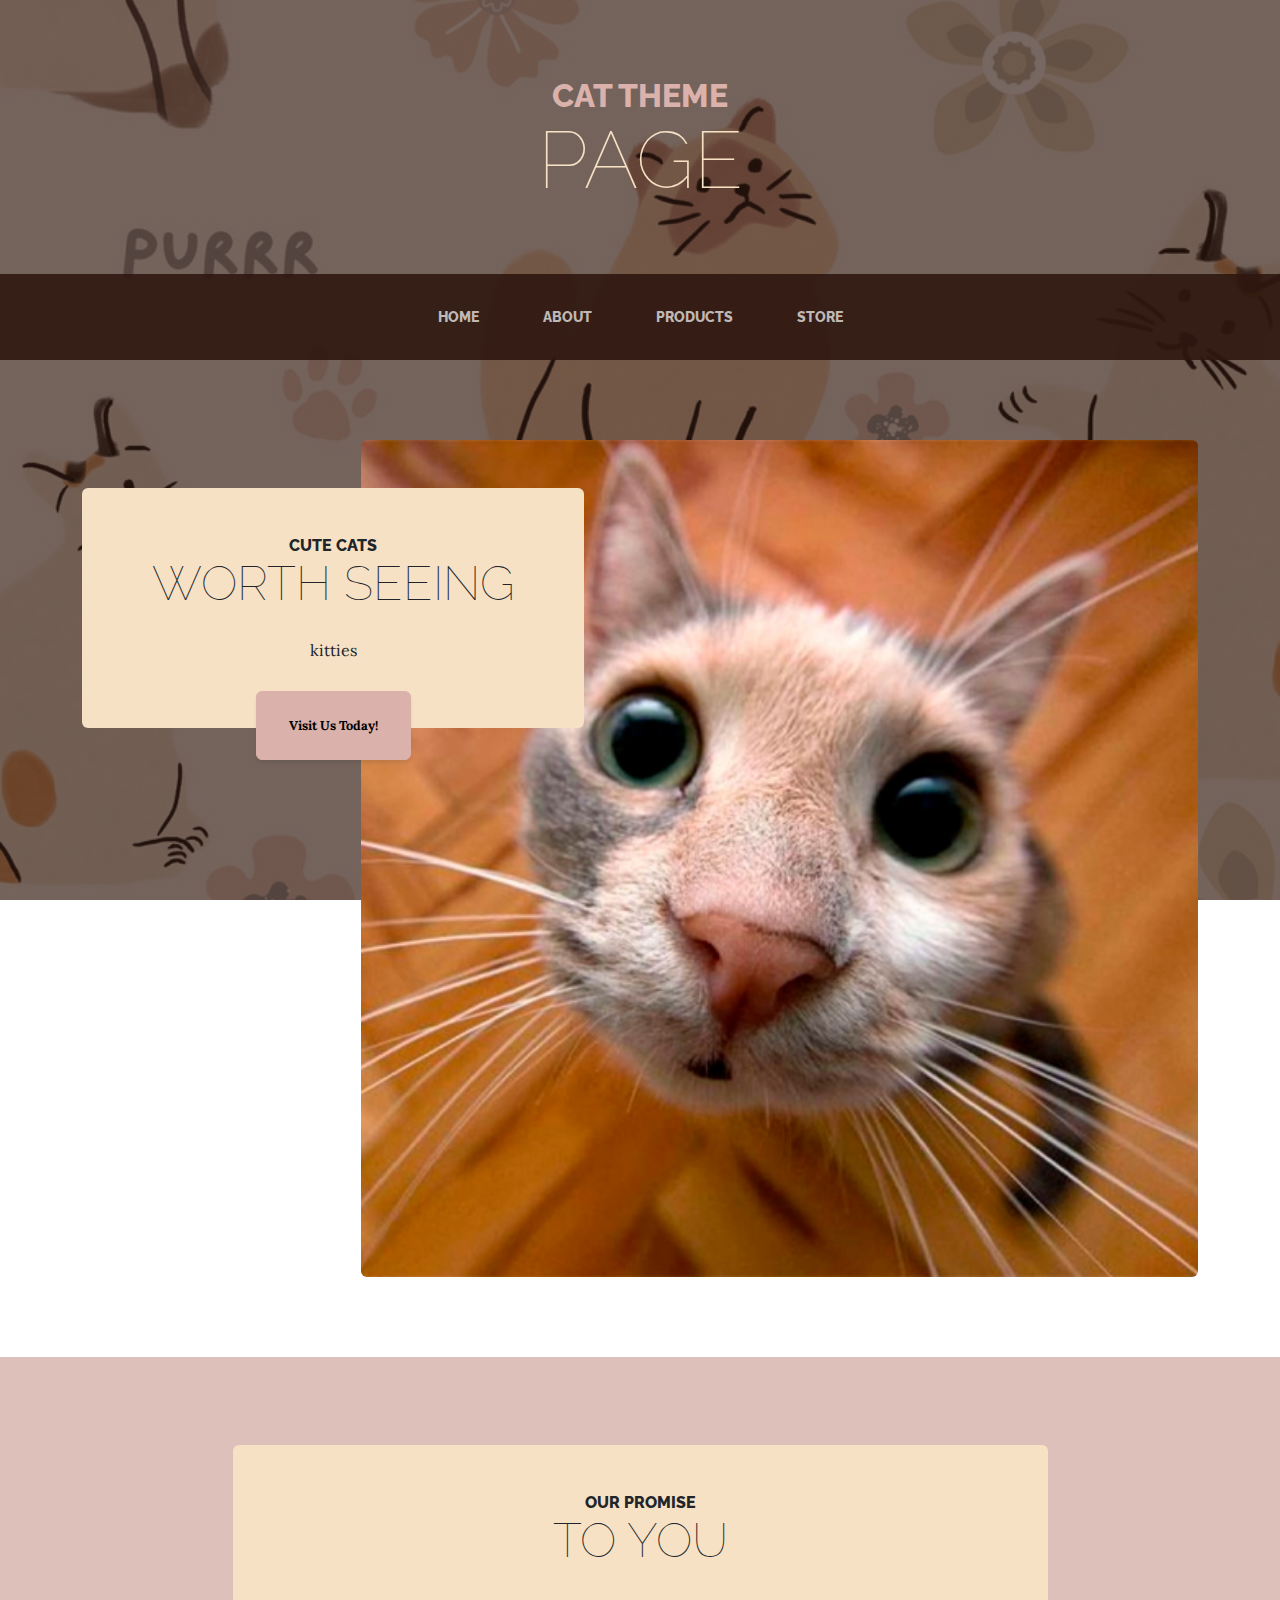
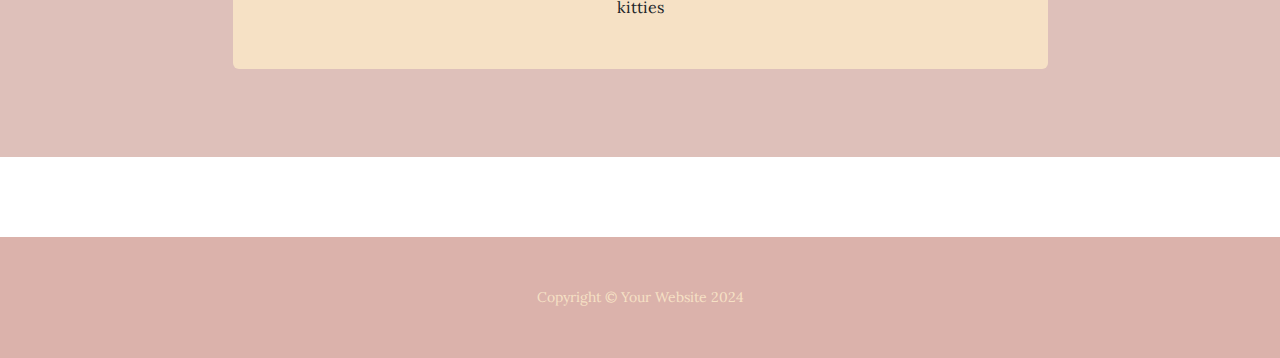
<file: startbootstrap-business-casual-gh-pages/index.html>
<!DOCTYPE html>
<html lang="en">
    <head>
        <meta charset="utf-8" />
        <meta name="viewport" content="width=device-width, initial-scale=1, shrink-to-fit=no" />
        <meta name="description" content="" />
        <meta name="author" content="" />
        <title>Business Casual - Start Bootstrap Theme</title>
        <link rel="icon" type="image/x-icon" href="assets/favicon.ico" />
        <!-- Google fonts-->
        <link href="https://fonts.googleapis.com/css?family=Raleway:100,100i,200,200i,300,300i,400,400i,500,500i,600,600i,700,700i,800,800i,900,900i" rel="stylesheet" />
        <link href="https://fonts.googleapis.com/css?family=Lora:400,400i,700,700i" rel="stylesheet" />
        <!-- Core theme CSS (includes Bootstrap)-->
        <link href="css/styles.css" rel="stylesheet" />
    </head>
    <body>
        <header>
            <h1 class="site-heading text-center text-faded d-none d-lg-block">
                <span class="site-heading-upper text-primary mb-3">Cat Theme</span>
                <span class="site-heading-lower">Page</span>
            </h1>
        </header>
        <!-- Navigation-->
        <nav class="navbar navbar-expand-lg navbar-dark py-lg-4" id="mainNav">
            <div class="container">
                <a class="navbar-brand text-uppercase fw-bold d-lg-none" href="index.html">Start Bootstrap</a>
                <button class="navbar-toggler" type="button" data-bs-toggle="collapse" data-bs-target="#navbarSupportedContent" aria-controls="navbarSupportedContent" aria-expanded="false" aria-label="Toggle navigation"><span class="navbar-toggler-icon"></span></button>
                <div class="collapse navbar-collapse" id="navbarSupportedContent">
                    <ul class="navbar-nav mx-auto">
                        <li class="nav-item px-lg-4"><a class="nav-link text-uppercase" href="index.html">Home</a></li>
                        <li class="nav-item px-lg-4"><a class="nav-link text-uppercase" href="about.html">About</a></li>
                        <li class="nav-item px-lg-4"><a class="nav-link text-uppercase" href="products.html">Products</a></li>
                        <li class="nav-item px-lg-4"><a class="nav-link text-uppercase" href="store.html">Store</a></li>
                    </ul>
                </div>
            </div>
        </nav>
        <section class="page-section clearfix">
            <div class="container">
                <div class="intro">
                    <img class="intro-img img-fluid mb-3 mb-lg-0 rounded" src="assets/img/cat1.jpg" alt="..." />
                    <div class="intro-text left-0 text-center bg-faded p-5 rounded">
                        <h2 class="section-heading mb-4">
                            <span class="section-heading-upper">CUTE CATS</span>
                            <span class="section-heading-lower">Worth Seeing</span>
                        </h2>
                        <p class="mb-3">kitties</p>
                        <div class="intro-button mx-auto"><a class="btn btn-primary btn-xl" href="#!">Visit Us Today!</a></div>
                    </div>
                </div>
            </div>
        </section>
        <section class="page-section cta">
            <div class="container">
                <div class="row">
                    <div class="col-xl-9 mx-auto">
                        <div class="cta-inner bg-faded text-center rounded">
                            <h2 class="section-heading mb-4">
                                <span class="section-heading-upper">Our Promise</span>
                                <span class="section-heading-lower">To You</span>
                            </h2>
                            <p class="mb-0">kitties</p>
                        </div>
                    </div>
                </div>
            </div>
        </section>
        <footer class="footer text-faded text-center py-5">
            <div class="container"><p class="m-0 small">Copyright &copy; Your Website 2024</p></div>
        </footer>
        <!-- Bootstrap core JS-->
        <script src="https://cdn.jsdelivr.net/npm/bootstrap@5.2.3/dist/js/bootstrap.bundle.min.js"></script>
        <!-- Core theme JS-->
        <script src="js/scripts.js"></script>
    </body>
</html>
</file>
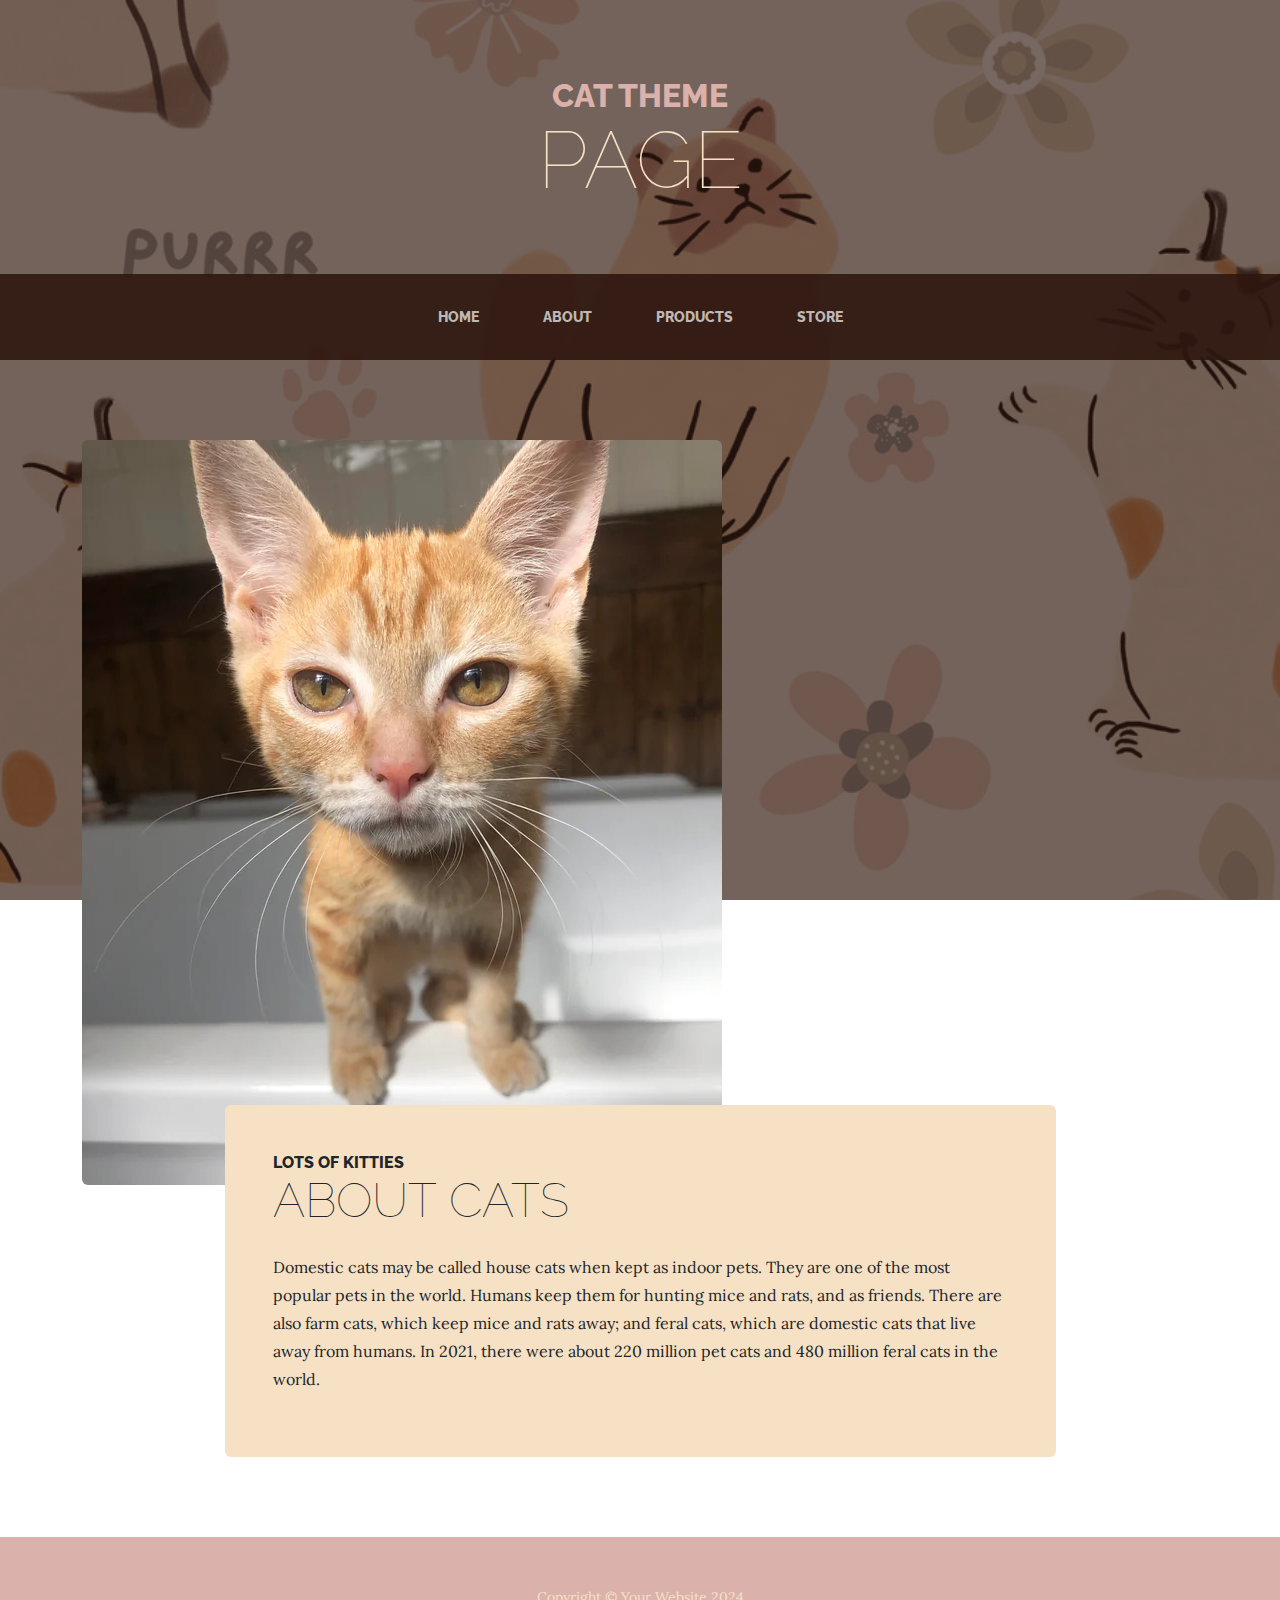
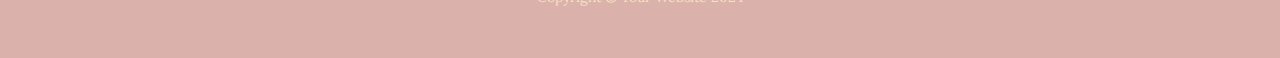
<file: startbootstrap-business-casual-gh-pages/about.html>
<!DOCTYPE html>
<html lang="en">
    <head>
        <meta charset="utf-8" />
        <meta name="viewport" content="width=device-width, initial-scale=1, shrink-to-fit=no" />
        <meta name="description" content="" />
        <meta name="author" content="" />
        <title>Business Casual - Start Bootstrap Theme</title>
        <link rel="icon" type="image/x-icon" href="assets/favicon.ico" />
        <!-- Google fonts-->
        <link href="https://fonts.googleapis.com/css?family=Raleway:100,100i,200,200i,300,300i,400,400i,500,500i,600,600i,700,700i,800,800i,900,900i" rel="stylesheet" />
        <link href="https://fonts.googleapis.com/css?family=Lora:400,400i,700,700i" rel="stylesheet" />
        <!-- Core theme CSS (includes Bootstrap)-->
        <link href="css/styles.css" rel="stylesheet" />
    </head>
    <body>
        <header>
            <h1 class="site-heading text-center text-faded d-none d-lg-block">
                <span class="site-heading-upper text-primary mb-3">Cat Theme</span>
                <span class="site-heading-lower">Page</span>
            </h1>
        </header>
        <!-- Navigation-->
        <nav class="navbar navbar-expand-lg navbar-dark py-lg-4" id="mainNav">
            <div class="container">
                <a class="navbar-brand text-uppercase fw-bold d-lg-none" href="index.html">Start Bootstrap</a>
                <button class="navbar-toggler" type="button" data-bs-toggle="collapse" data-bs-target="#navbarSupportedContent" aria-controls="navbarSupportedContent" aria-expanded="false" aria-label="Toggle navigation"><span class="navbar-toggler-icon"></span></button>
                <div class="collapse navbar-collapse" id="navbarSupportedContent">
                    <ul class="navbar-nav mx-auto">
                        <li class="nav-item px-lg-4"><a class="nav-link text-uppercase" href="index.html">Home</a></li>
                        <li class="nav-item px-lg-4"><a class="nav-link text-uppercase" href="about.html">About</a></li>
                        <li class="nav-item px-lg-4"><a class="nav-link text-uppercase" href="products.html">Products</a></li>
                        <li class="nav-item px-lg-4"><a class="nav-link text-uppercase" href="store.html">Store</a></li>
                    </ul>
                </div>
            </div>
        </nav>
        <section class="page-section about-heading">
            <div class="container">
                <img class="img-fluid rounded about-heading-img mb-3 mb-lg-0" src="assets/img/orangecat1.webp" alt="..." />
                <div class="about-heading-content">
                    <div class="row">
                        <div class="col-xl-9 col-lg-10 mx-auto">
                            <div class="bg-faded rounded p-5">
                                <h2 class="section-heading mb-4">
                                    <span class="section-heading-upper">Lots of kitties</span>
                                    <span class="section-heading-lower">About Cats</span>
                                </h2>
                                <p>Domestic cats may be called house cats when kept as indoor pets. They are one of the most popular pets in the world. Humans keep them for hunting mice and rats, and as friends. There are also farm cats, which keep mice and rats away; and feral cats, which are domestic cats that live away from humans. In 2021, there were about 220 million pet cats and 480 million feral cats in the world.</p>
                                <p class="mb-0">
                                </p>
                            </div>
                        </div>
                    </div>
                </div>
            </div>
        </section>
        <footer class="footer text-faded text-center py-5">
            <div class="container"><p class="m-0 small">Copyright &copy; Your Website 2024</p></div>
        </footer>
        <!-- Bootstrap core JS-->
        <script src="https://cdn.jsdelivr.net/npm/bootstrap@5.2.3/dist/js/bootstrap.bundle.min.js"></script>
        <!-- Core theme JS-->
        <script src="js/scripts.js"></script>
    </body>
</html>
</file>
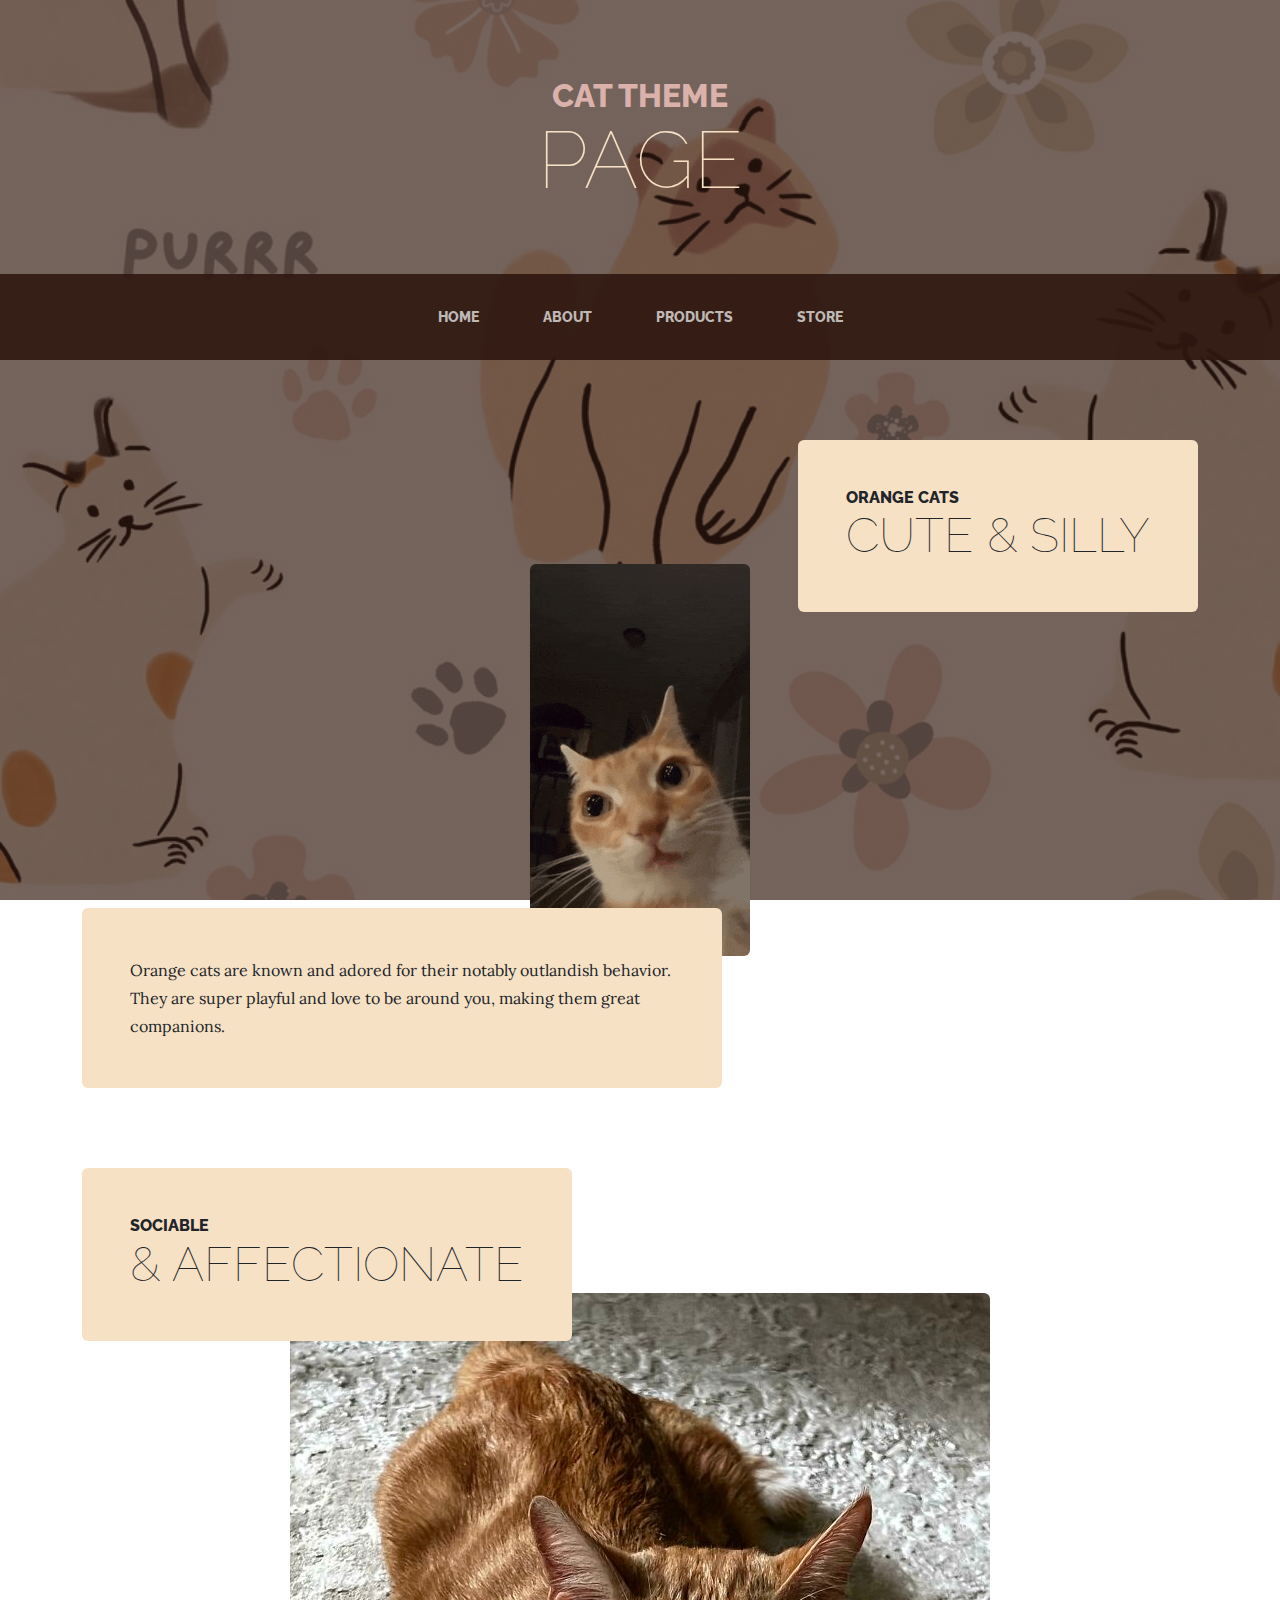
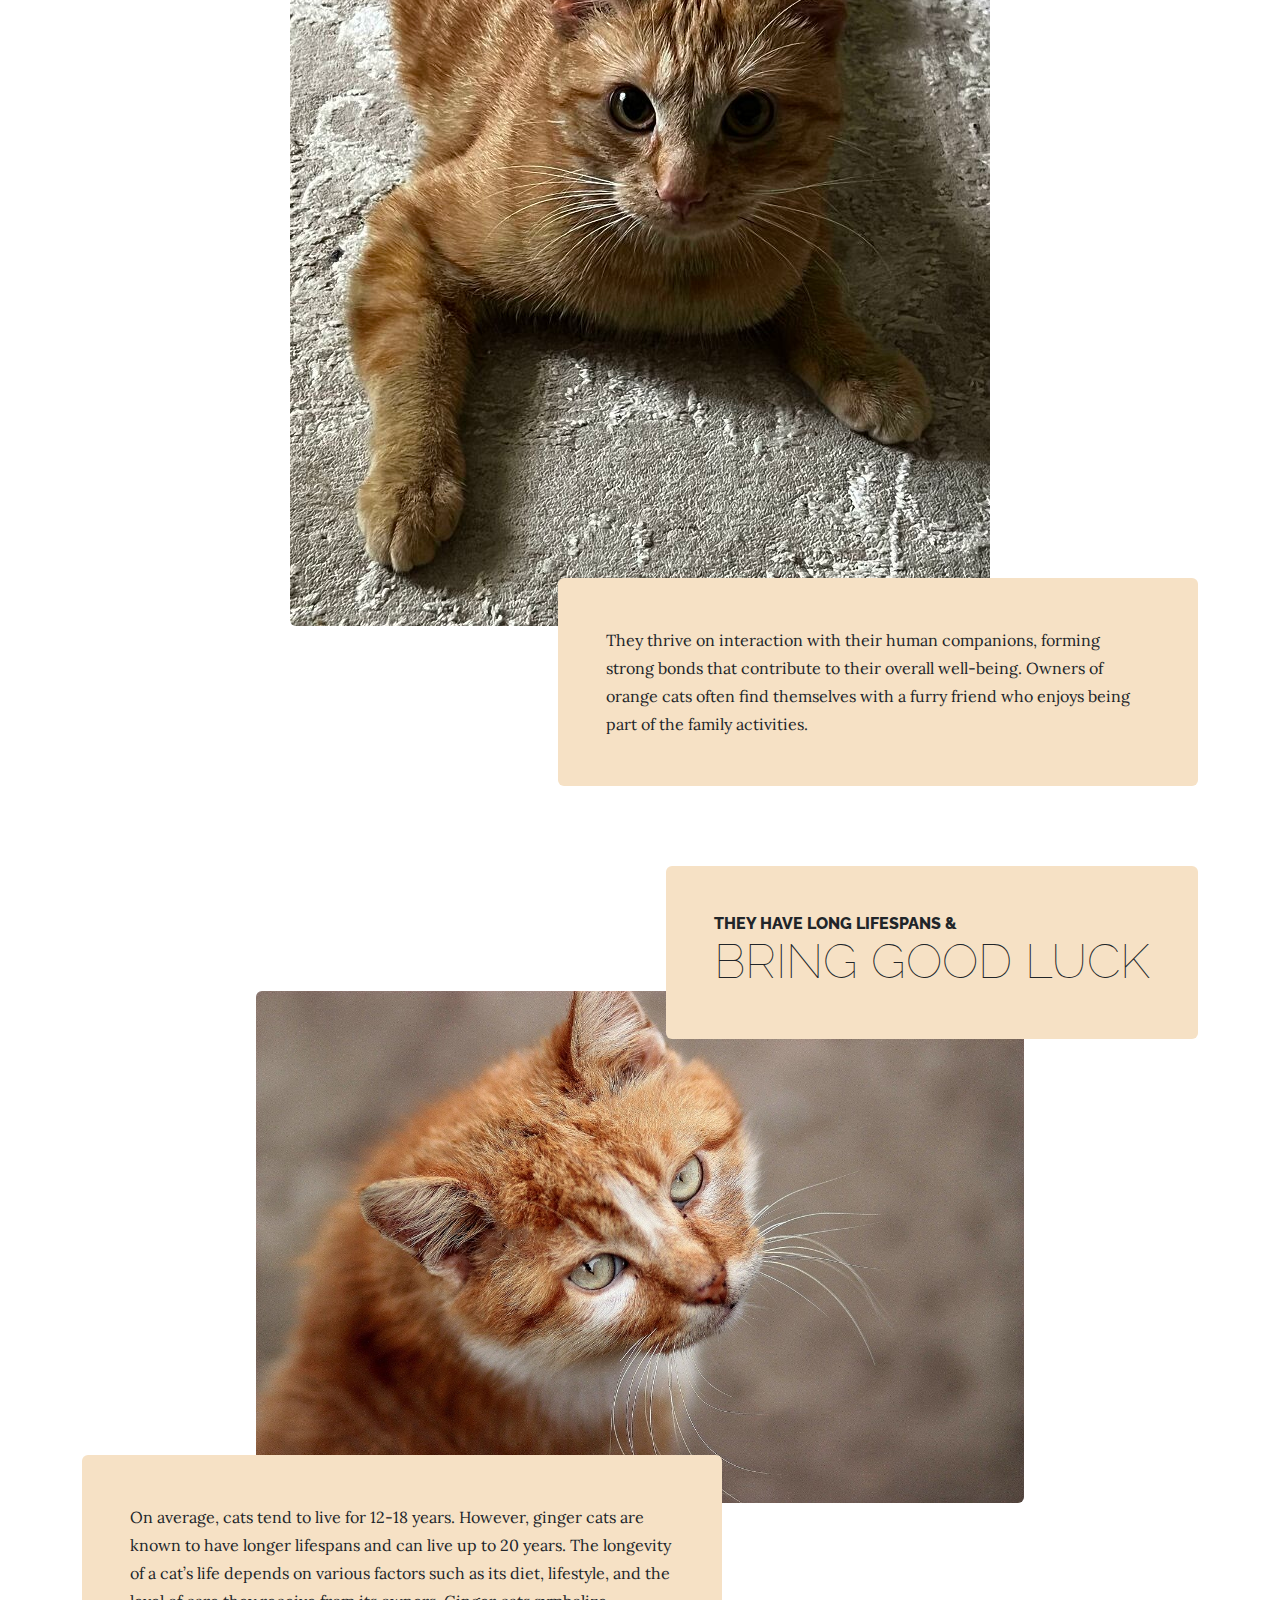
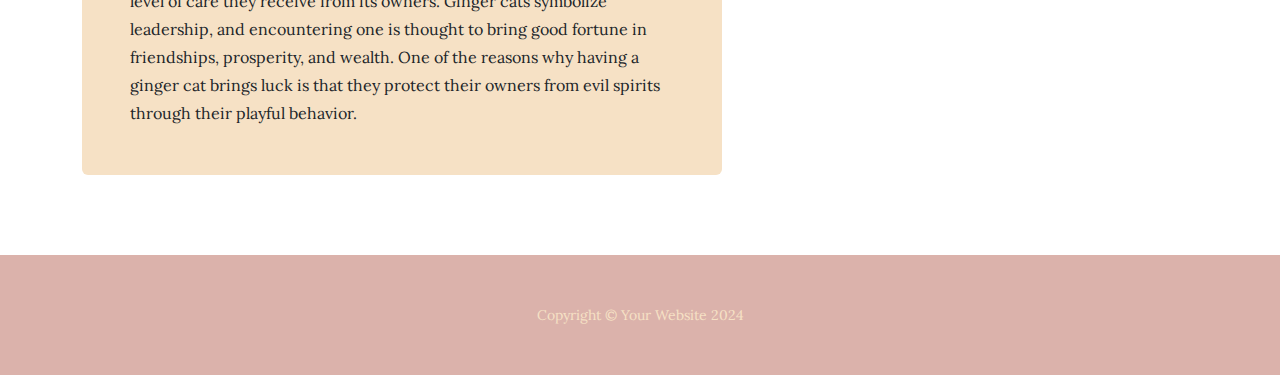
<file: startbootstrap-business-casual-gh-pages/products.html>
<!DOCTYPE html>
<html lang="en">
    <head>
        <meta charset="utf-8" />
        <meta name="viewport" content="width=device-width, initial-scale=1, shrink-to-fit=no" />
        <meta name="description" content="" />
        <meta name="author" content="" />
        <title>Business Casual - Start Bootstrap Theme</title>
        <link rel="icon" type="image/x-icon" href="assets/favicon.ico" />
        <!-- Google fonts-->
        <link href="https://fonts.googleapis.com/css?family=Raleway:100,100i,200,200i,300,300i,400,400i,500,500i,600,600i,700,700i,800,800i,900,900i" rel="stylesheet" />
        <link href="https://fonts.googleapis.com/css?family=Lora:400,400i,700,700i" rel="stylesheet" />
        <!-- Core theme CSS (includes Bootstrap)-->
        <link href="css/styles.css" rel="stylesheet" />
    </head>
    <body>
        <header>
            <h1 class="site-heading text-center text-faded d-none d-lg-block">
                <span class="site-heading-upper text-primary mb-3">CAT THEME</span>
                <span class="site-heading-lower">PAGE</span>
            </h1>
        </header>
        <!-- Navigation-->
        <nav class="navbar navbar-expand-lg navbar-dark py-lg-4" id="mainNav">
            <div class="container">
                <a class="navbar-brand text-uppercase fw-bold d-lg-none" href="index.html">Start Bootstrap</a>
                <button class="navbar-toggler" type="button" data-bs-toggle="collapse" data-bs-target="#navbarSupportedContent" aria-controls="navbarSupportedContent" aria-expanded="false" aria-label="Toggle navigation"><span class="navbar-toggler-icon"></span></button>
                <div class="collapse navbar-collapse" id="navbarSupportedContent">
                    <ul class="navbar-nav mx-auto">
                        <li class="nav-item px-lg-4"><a class="nav-link text-uppercase" href="index.html">Home</a></li>
                        <li class="nav-item px-lg-4"><a class="nav-link text-uppercase" href="about.html">About</a></li>
                        <li class="nav-item px-lg-4"><a class="nav-link text-uppercase" href="products.html">Products</a></li>
                        <li class="nav-item px-lg-4"><a class="nav-link text-uppercase" href="store.html">Store</a></li>
                    </ul>
                </div>
            </div>
        </nav>
        <section class="page-section">
            <div class="container">
                <div class="product-item">
                    <div class="product-item-title d-flex">
                        <div class="bg-faded p-5 d-flex ms-auto rounded">
                            <h2 class="section-heading mb-0">
                                <span class="section-heading-upper">ORANGE CATS</span>
                                <span class="section-heading-lower">CUTE & SILLY</span>
                            </h2>
                        </div>
                    </div>
                    <img class="product-item-img mx-auto d-flex rounded img-fluid mb-3 mb-lg-0" src="assets/img/orange-cat-stare.gif" alt="..." />
                    <div class="product-item-description d-flex me-auto">
                        <div class="bg-faded p-5 rounded"><p class="mb-0">Orange cats are known and adored for their notably outlandish behavior. They are super playful and love to be around you, making them great companions.</p></div>
                    </div>
                </div>
            </div>
        </section>
        <section class="page-section">
            <div class="container">
                <div class="product-item">
                    <div class="product-item-title d-flex">
                        <div class="bg-faded p-5 d-flex me-auto rounded">
                            <h2 class="section-heading mb-0">
                                <span class="section-heading-upper">SOCIABLE</span>
                                <span class="section-heading-lower">& AFFECTIONATE</span>
                            </h2>
                        </div>
                    </div>
                    <img class="product-item-img mx-auto d-flex rounded img-fluid mb-3 mb-lg-0" src="assets/img/orangecat.jpg" alt="..." />
                    <div class="product-item-description d-flex ms-auto">
                        <div class="bg-faded p-5 rounded"><p class="mb-0">They thrive on interaction with their human companions, forming strong bonds that contribute to their overall well-being. Owners of orange cats often find themselves with a furry friend who enjoys being part of the family activities.</p></div>
                    </div>
                </div>
            </div>
        </section>
        <section class="page-section">
            <div class="container">
                <div class="product-item">
                    <div class="product-item-title d-flex">
                        <div class="bg-faded p-5 d-flex ms-auto rounded">
                            <h2 class="section-heading mb-0">
                                <span class="section-heading-upper">THEY HAVE LONG LIFESPANS &</span>
                                <span class="section-heading-lower">BRING GOOD LUCK</span>
                            </h2>
                        </div>
                    </div>
                    <img class="product-item-img mx-auto d-flex rounded img-fluid mb-3 mb-lg-0" src="assets/img/orangecat2.jpg" alt="..." />
                    <div class="product-item-description d-flex me-auto">
                        <div class="bg-faded p-5 rounded"><p class="mb-0">On average, cats tend to live for 12-18 years. However, ginger cats are known to have longer lifespans and can live up to 20 years. The longevity of a cat’s life depends on various factors such as its diet, lifestyle, and the level of care they receive from its owners. Ginger cats symbolize leadership, and encountering one is thought to bring good fortune in friendships, prosperity, and wealth. One of the reasons why having a ginger cat brings luck is that they protect their owners from evil spirits through their playful behavior.</p></div>
                    </div>
                </div>
            </div>
        </section>
        <footer class="footer text-faded text-center py-5">
            <div class="container"><p class="m-0 small">Copyright &copy; Your Website 2024</p></div>
        </footer>
        <!-- Bootstrap core JS-->
        <script src="https://cdn.jsdelivr.net/npm/bootstrap@5.2.3/dist/js/bootstrap.bundle.min.js"></script>
        <!-- Core theme JS-->
        <script src="js/scripts.js"></script>
    </body>
</html>
</file>
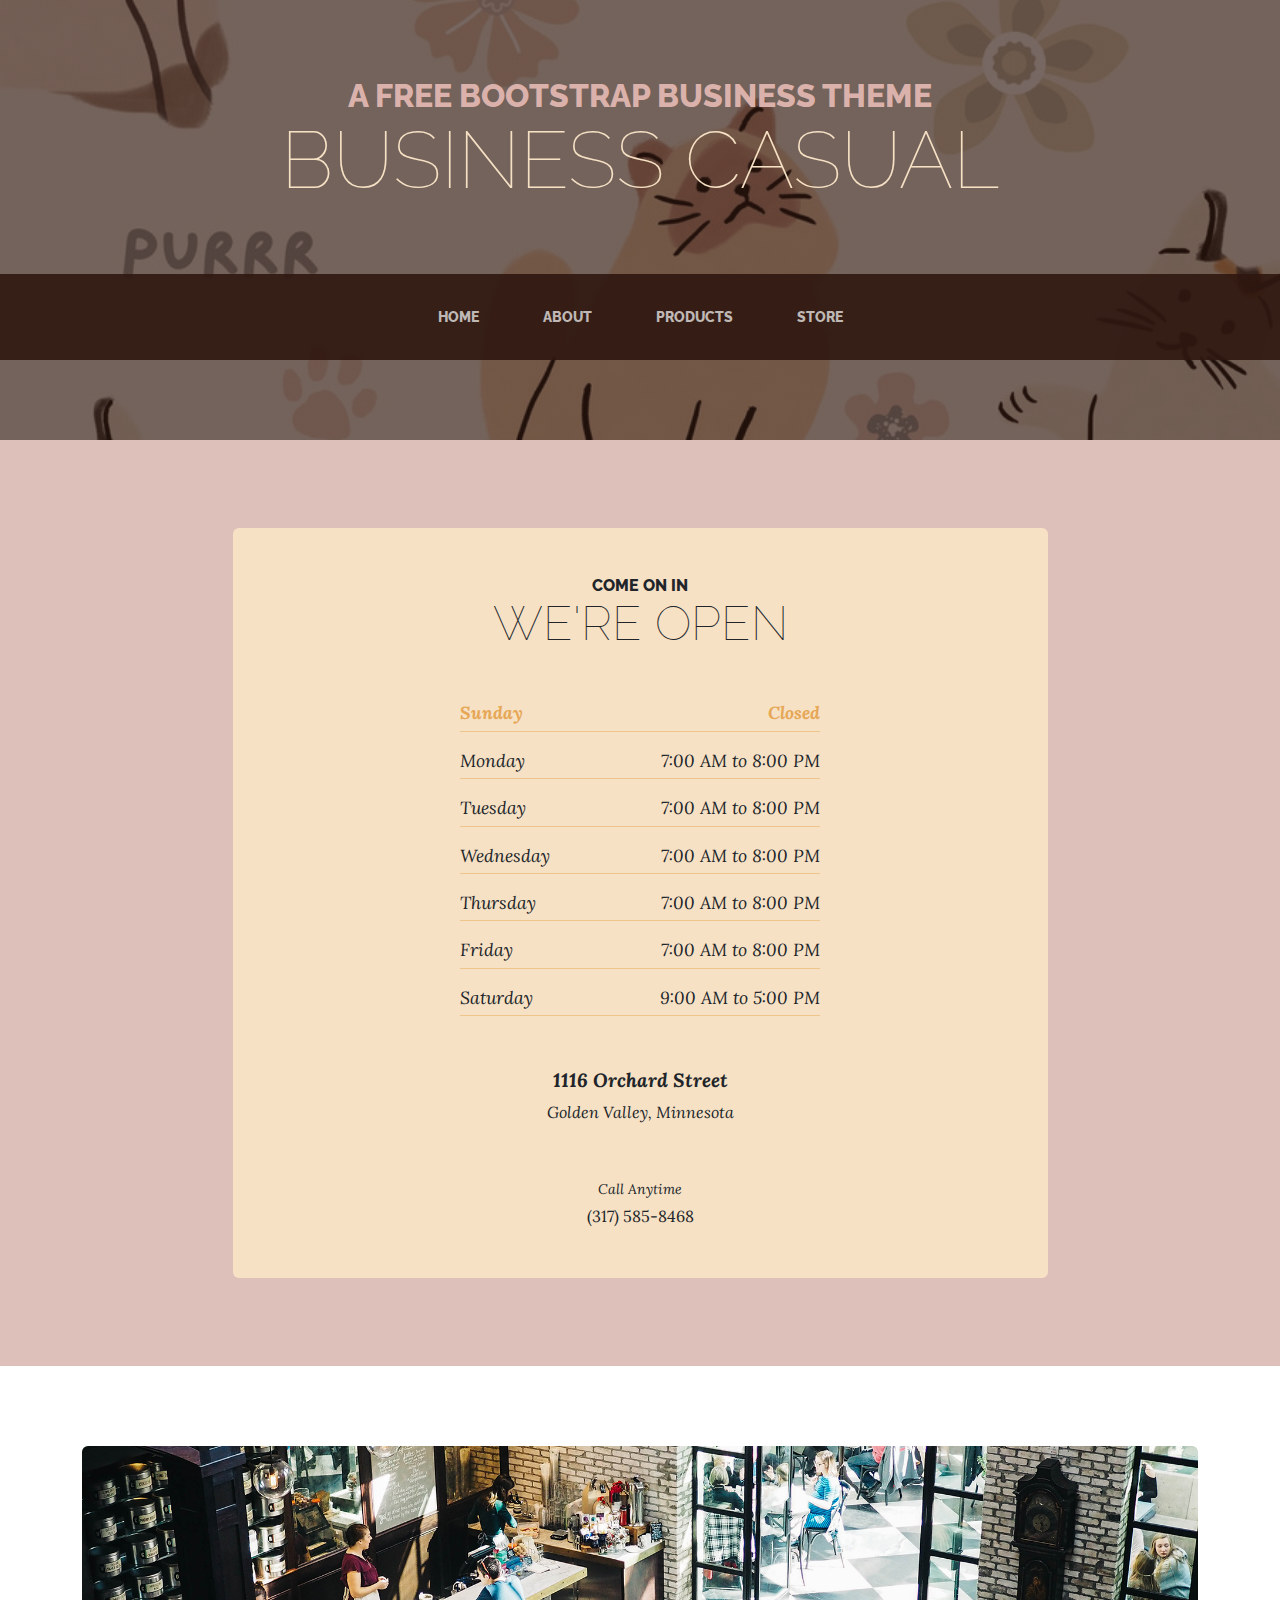
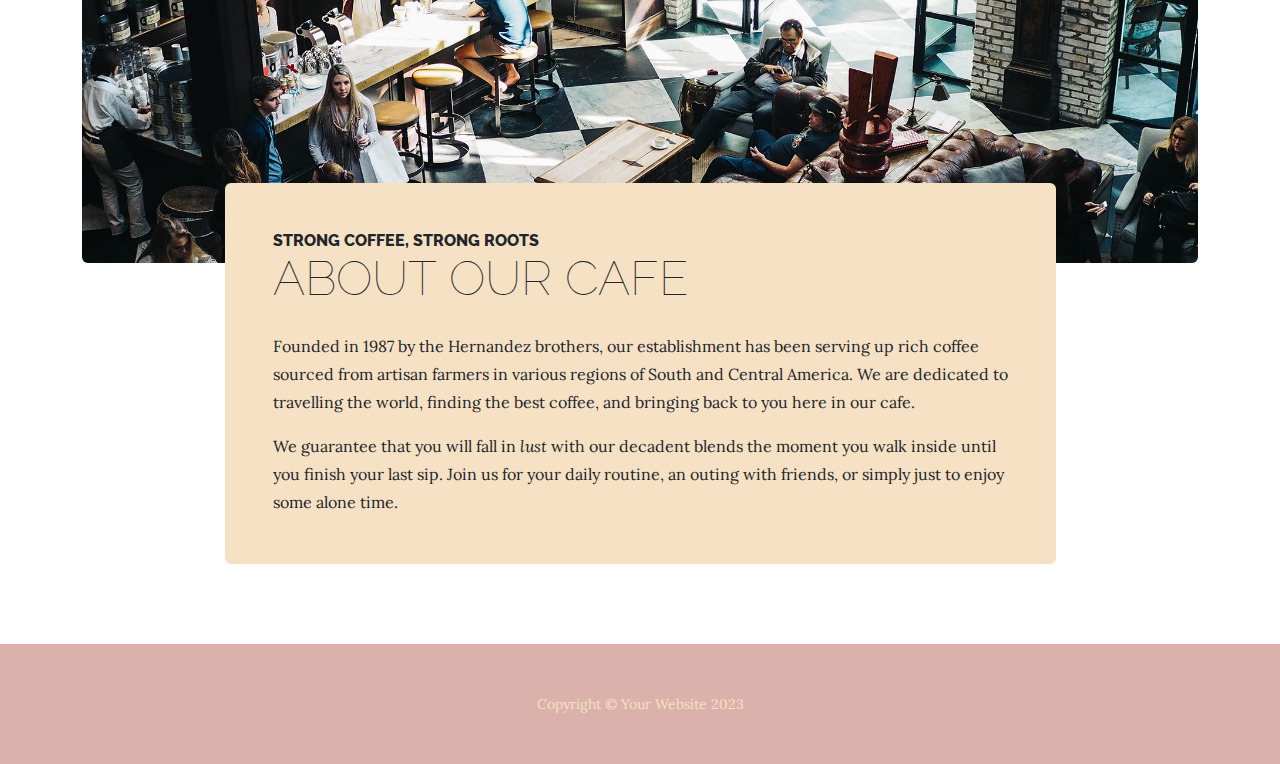
<file: startbootstrap-business-casual-gh-pages/store.html>
<!DOCTYPE html>
<html lang="en">
    <head>
        <meta charset="utf-8" />
        <meta name="viewport" content="width=device-width, initial-scale=1, shrink-to-fit=no" />
        <meta name="description" content="" />
        <meta name="author" content="" />
        <title>Business Casual - Start Bootstrap Theme</title>
        <link rel="icon" type="image/x-icon" href="assets/favicon.ico" />
        <!-- Google fonts-->
        <link href="https://fonts.googleapis.com/css?family=Raleway:100,100i,200,200i,300,300i,400,400i,500,500i,600,600i,700,700i,800,800i,900,900i" rel="stylesheet" />
        <link href="https://fonts.googleapis.com/css?family=Lora:400,400i,700,700i" rel="stylesheet" />
        <!-- Core theme CSS (includes Bootstrap)-->
        <link href="css/styles.css" rel="stylesheet" />
    </head>
    <body>
        <header>
            <h1 class="site-heading text-center text-faded d-none d-lg-block">
                <span class="site-heading-upper text-primary mb-3">A Free Bootstrap Business Theme</span>
                <span class="site-heading-lower">Business Casual</span>
            </h1>
        </header>
        <!-- Navigation-->
        <nav class="navbar navbar-expand-lg navbar-dark py-lg-4" id="mainNav">
            <div class="container">
                <a class="navbar-brand text-uppercase fw-bold d-lg-none" href="index.html">Start Bootstrap</a>
                <button class="navbar-toggler" type="button" data-bs-toggle="collapse" data-bs-target="#navbarSupportedContent" aria-controls="navbarSupportedContent" aria-expanded="false" aria-label="Toggle navigation"><span class="navbar-toggler-icon"></span></button>
                <div class="collapse navbar-collapse" id="navbarSupportedContent">
                    <ul class="navbar-nav mx-auto">
                        <li class="nav-item px-lg-4"><a class="nav-link text-uppercase" href="index.html">Home</a></li>
                        <li class="nav-item px-lg-4"><a class="nav-link text-uppercase" href="about.html">About</a></li>
                        <li class="nav-item px-lg-4"><a class="nav-link text-uppercase" href="products.html">Products</a></li>
                        <li class="nav-item px-lg-4"><a class="nav-link text-uppercase" href="store.html">Store</a></li>
                    </ul>
                </div>
            </div>
        </nav>
        <section class="page-section cta">
            <div class="container">
                <div class="row">
                    <div class="col-xl-9 mx-auto">
                        <div class="cta-inner bg-faded text-center rounded">
                            <h2 class="section-heading mb-5">
                                <span class="section-heading-upper">Come On In</span>
                                <span class="section-heading-lower">We're Open</span>
                            </h2>
                            <ul class="list-unstyled list-hours mb-5 text-left mx-auto">
                                <li class="list-unstyled-item list-hours-item d-flex">
                                    Sunday
                                    <span class="ms-auto">Closed</span>
                                </li>
                                <li class="list-unstyled-item list-hours-item d-flex">
                                    Monday
                                    <span class="ms-auto">7:00 AM to 8:00 PM</span>
                                </li>
                                <li class="list-unstyled-item list-hours-item d-flex">
                                    Tuesday
                                    <span class="ms-auto">7:00 AM to 8:00 PM</span>
                                </li>
                                <li class="list-unstyled-item list-hours-item d-flex">
                                    Wednesday
                                    <span class="ms-auto">7:00 AM to 8:00 PM</span>
                                </li>
                                <li class="list-unstyled-item list-hours-item d-flex">
                                    Thursday
                                    <span class="ms-auto">7:00 AM to 8:00 PM</span>
                                </li>
                                <li class="list-unstyled-item list-hours-item d-flex">
                                    Friday
                                    <span class="ms-auto">7:00 AM to 8:00 PM</span>
                                </li>
                                <li class="list-unstyled-item list-hours-item d-flex">
                                    Saturday
                                    <span class="ms-auto">9:00 AM to 5:00 PM</span>
                                </li>
                            </ul>
                            <p class="address mb-5">
                                <em>
                                    <strong>1116 Orchard Street</strong>
                                    <br />
                                    Golden Valley, Minnesota
                                </em>
                            </p>
                            <p class="mb-0">
                                <small><em>Call Anytime</em></small>
                                <br />
                                (317) 585-8468
                            </p>
                        </div>
                    </div>
                </div>
            </div>
        </section>
        <section class="page-section about-heading">
            <div class="container">
                <img class="img-fluid rounded about-heading-img mb-3 mb-lg-0" src="assets/img/about.jpg" alt="..." />
                <div class="about-heading-content">
                    <div class="row">
                        <div class="col-xl-9 col-lg-10 mx-auto">
                            <div class="bg-faded rounded p-5">
                                <h2 class="section-heading mb-4">
                                    <span class="section-heading-upper">Strong Coffee, Strong Roots</span>
                                    <span class="section-heading-lower">About Our Cafe</span>
                                </h2>
                                <p>Founded in 1987 by the Hernandez brothers, our establishment has been serving up rich coffee sourced from artisan farmers in various regions of South and Central America. We are dedicated to travelling the world, finding the best coffee, and bringing back to you here in our cafe.</p>
                                <p class="mb-0">
                                    We guarantee that you will fall in
                                    <em>lust</em>
                                    with our decadent blends the moment you walk inside until you finish your last sip. Join us for your daily routine, an outing with friends, or simply just to enjoy some alone time.
                                </p>
                            </div>
                        </div>
                    </div>
                </div>
            </div>
        </section>
        <footer class="footer text-faded text-center py-5">
            <div class="container"><p class="m-0 small">Copyright &copy; Your Website 2023</p></div>
        </footer>
        <!-- Bootstrap core JS-->
        <script src="https://cdn.jsdelivr.net/npm/bootstrap@5.2.3/dist/js/bootstrap.bundle.min.js"></script>
        <!-- Core theme JS-->
        <script src="js/scripts.js"></script>
    </body>
</html>
</file>
